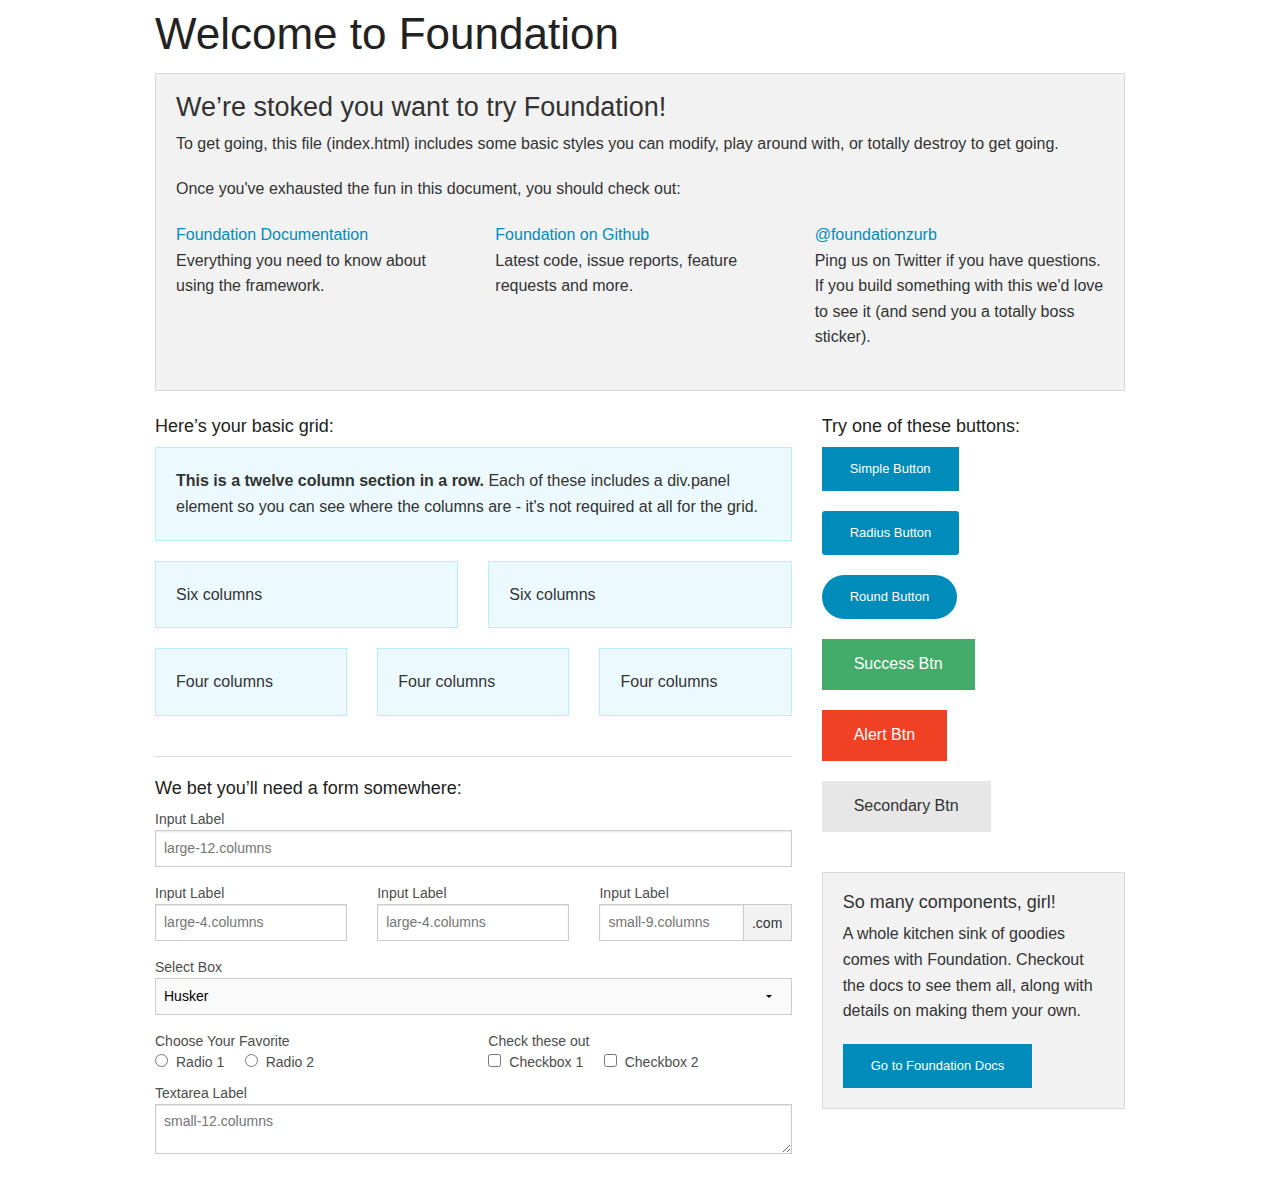
<file: app/static/vendor/foundation/index.html>
<!doctype html>
<html class="no-js" lang="en">
  <head>
    <meta charset="utf-8" />
    <meta name="viewport" content="width=device-width, initial-scale=1.0" />
    <title>Foundation | Welcome</title>
    <link rel="stylesheet" href="css/foundation.css" />
    <script src="js/vendor/modernizr.js"></script>
  </head>
  <body>
    
    <div class="row">
      <div class="large-12 columns">
        <h1>Welcome to Foundation</h1>
      </div>
    </div>
    
    <div class="row">
      <div class="large-12 columns">
      	<div class="panel">
	        <h3>We&rsquo;re stoked you want to try Foundation! </h3>
	        <p>To get going, this file (index.html) includes some basic styles you can modify, play around with, or totally destroy to get going.</p>
	        <p>Once you've exhausted the fun in this document, you should check out:</p>
	        <div class="row">
	        	<div class="large-4 medium-4 columns">
	    		<p><a href="http://foundation.zurb.com/docs">Foundation Documentation</a><br />Everything you need to know about using the framework.</p>
	    	</div>
	        	<div class="large-4 medium-4 columns">
	        		<p><a href="http://github.com/zurb/foundation">Foundation on Github</a><br />Latest code, issue reports, feature requests and more.</p>
	        	</div>
	        	<div class="large-4 medium-4 columns">
	        		<p><a href="http://twitter.com/foundationzurb">@foundationzurb</a><br />Ping us on Twitter if you have questions. If you build something with this we'd love to see it (and send you a totally boss sticker).</p>
	        	</div>        
					</div>
      	</div>
      </div>
    </div>

    <div class="row">
      <div class="large-8 medium-8 columns">
        <h5>Here&rsquo;s your basic grid:</h5>
        <!-- Grid Example -->

        <div class="row">
          <div class="large-12 columns">
            <div class="callout panel">
              <p><strong>This is a twelve column section in a row.</strong> Each of these includes a div.panel element so you can see where the columns are - it's not required at all for the grid.</p>
            </div>
          </div>
        </div>
        <div class="row">
          <div class="large-6 medium-6 columns">
            <div class="callout panel">
              <p>Six columns</p>
            </div>
          </div>
          <div class="large-6 medium-6 columns">
            <div class="callout panel">
              <p>Six columns</p>
            </div>
          </div>
        </div>
        <div class="row">
          <div class="large-4 medium-4 small-4 columns">
            <div class="callout panel">
              <p>Four columns</p>
            </div>
          </div>
          <div class="large-4 medium-4 small-4 columns">
            <div class="callout panel">
              <p>Four columns</p>
            </div>
          </div>
          <div class="large-4 medium-4 small-4 columns">
            <div class="callout panel">
              <p>Four columns</p>
            </div>
          </div>
        </div>
        
        <hr />
                
        <h5>We bet you&rsquo;ll need a form somewhere:</h5>
        <form>
				  <div class="row">
				    <div class="large-12 columns">
				      <label>Input Label</label>
				      <input type="text" placeholder="large-12.columns" />
				    </div>
				  </div>
				  <div class="row">
				    <div class="large-4 medium-4 columns">
				      <label>Input Label</label>
				      <input type="text" placeholder="large-4.columns" />
				    </div>
				    <div class="large-4 medium-4 columns">
				      <label>Input Label</label>
				      <input type="text" placeholder="large-4.columns" />
				    </div>
				    <div class="large-4 medium-4 columns">
				      <div class="row collapse">
				        <label>Input Label</label>
				        <div class="small-9 columns">
				          <input type="text" placeholder="small-9.columns" />
				        </div>
				        <div class="small-3 columns">
				          <span class="postfix">.com</span>
				        </div>
				      </div>
				    </div>
				  </div>
				  <div class="row">
				    <div class="large-12 columns">
				      <label>Select Box</label>
				      <select>
				        <option value="husker">Husker</option>
				        <option value="starbuck">Starbuck</option>
				        <option value="hotdog">Hot Dog</option>
				        <option value="apollo">Apollo</option>
				      </select>
				    </div>
				  </div>
				  <div class="row">
				    <div class="large-6 medium-6 columns">
				      <label>Choose Your Favorite</label>
				      <input type="radio" name="pokemon" value="Red" id="pokemonRed"><label for="pokemonRed">Radio 1</label>
				      <input type="radio" name="pokemon" value="Blue" id="pokemonBlue"><label for="pokemonBlue">Radio 2</label>
				    </div>
				    <div class="large-6 medium-6 columns">
				      <label>Check these out</label>
				      <input id="checkbox1" type="checkbox"><label for="checkbox1">Checkbox 1</label>
				      <input id="checkbox2" type="checkbox"><label for="checkbox2">Checkbox 2</label>
				    </div>
				  </div>
				  <div class="row">
				    <div class="large-12 columns">
				      <label>Textarea Label</label>
				      <textarea placeholder="small-12.columns"></textarea>
				    </div>
				  </div>
				</form>
      </div>     

      <div class="large-4 medium-4 columns">
			  <h5>Try one of these buttons:</h5>
			  <p><a href="#" class="small button">Simple Button</a><br/>
        <a href="#" class="small radius button">Radius Button</a><br/>
        <a href="#" class="small round button">Round Button</a><br/>            
        <a href="#" class="medium success button">Success Btn</a><br/>
        <a href="#" class="medium alert button">Alert Btn</a><br/>
        <a href="#" class="medium secondary button">Secondary Btn</a></p>           
				<div class="panel">
        	<h5>So many components, girl!</h5>
        	<p>A whole kitchen sink of goodies comes with Foundation. Checkout the docs to see them all, along with details on making them your own.</p>
        	<a href="http://foundation.zurb.com/docs/" class="small button">Go to Foundation Docs</a>          
        </div>
      </div>
    </div>
    
    <script src="js/vendor/jquery.js"></script>
    <script src="js/foundation.min.js"></script>
    <script>
      $(document).foundation();
    </script>
  </body>
</html>
</file>
